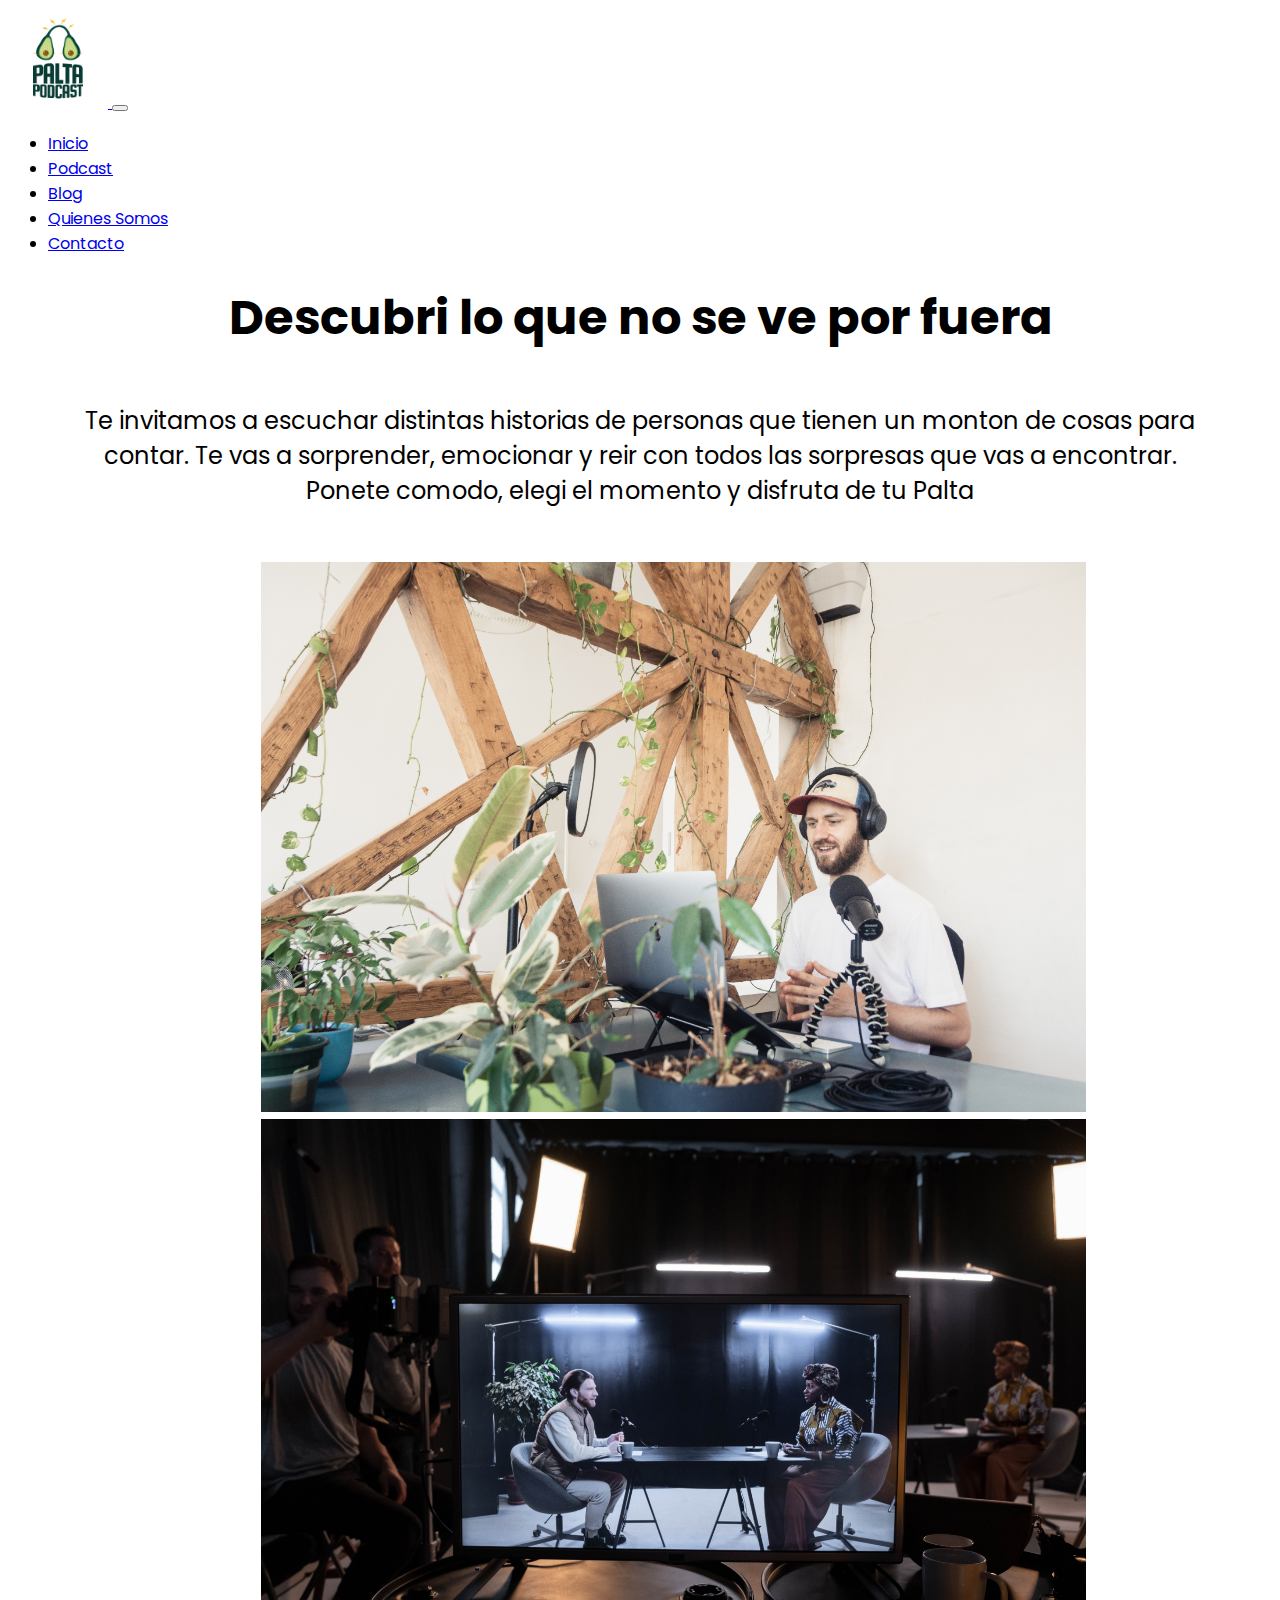
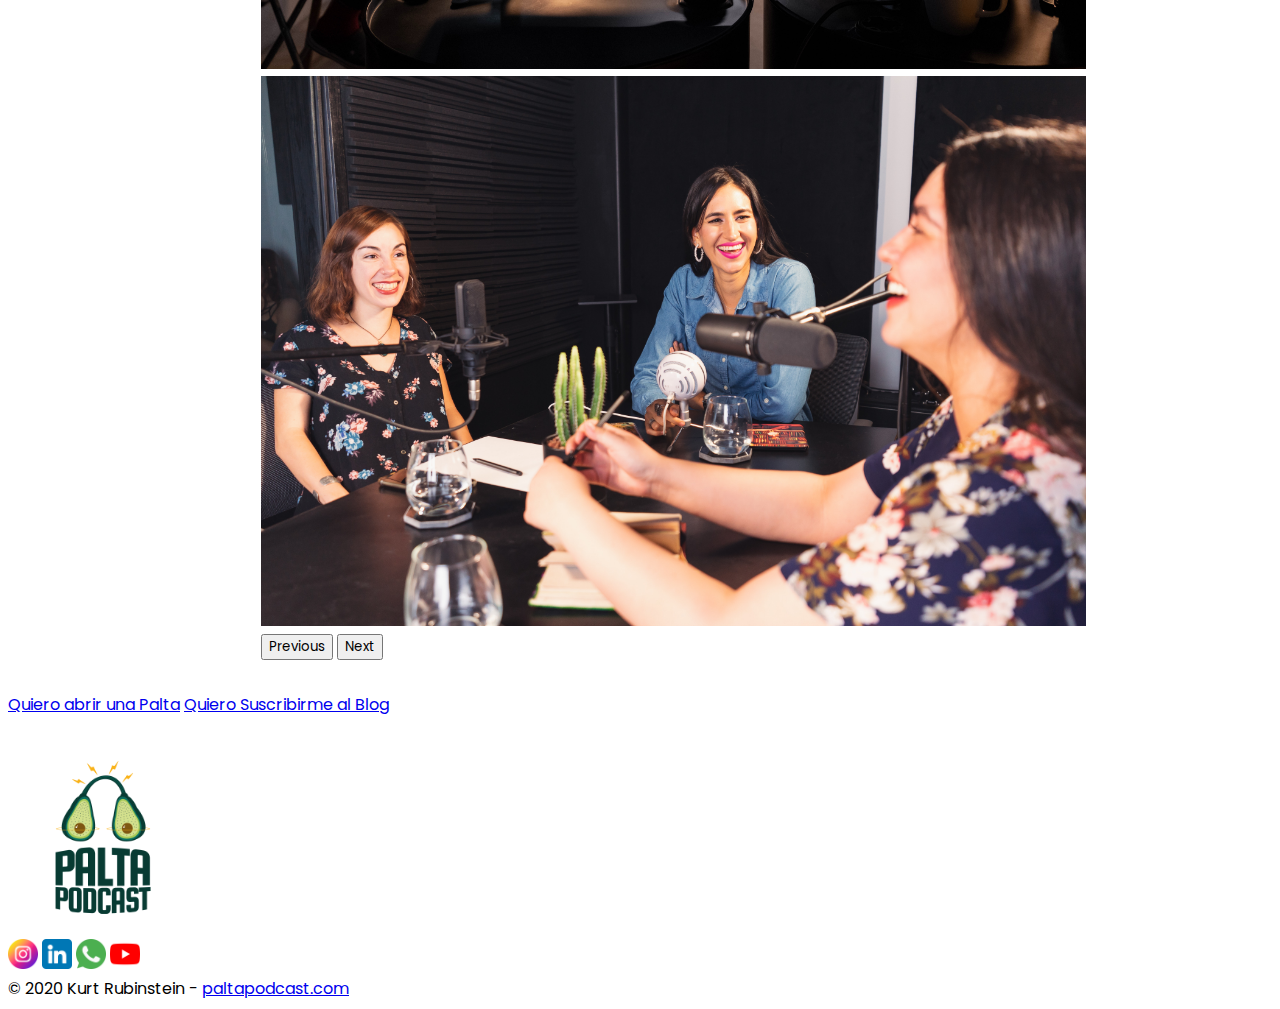
<file: index.html>
<!doctype html>
<html lang="en">
  <head>
    <meta charset="utf-8">
    <meta name="viewport" content="width=device-width, initial-scale=1, shrink-to-fit=no">
    <link rel="icon" type="image/jpg" href="../Media/palta.png">
    <link rel="stylesheet"  type="text/css" href="./Sass/estilos.css">    
    <link href="https://cdn.jsdelivr.net/npm/bootstrap@5.1.3/dist/css/bootstrap.min.css" rel="stylesheet" integrity="sha384-1BmE4kWBq78iYhFldvKuhfTAU6auU8tT94WrHftjDbrCEXSU1oBoqyl2QvZ6jIW3" crossorigin="anonymous">
    <script src="https://cdn.jsdelivr.net/npm/bootstrap@5.2.0-beta1/dist/js/bootstrap.bundle.min.js" integrity="sha384-pprn3073KE6tl6bjs2QrFaJGz5/SUsLqktiwsUTF55Jfv3qYSDhgCecCxMW52nD2" crossorigin="anonymous"></script>
    <link rel="preconnect" href="https://fonts.googleapis.com">
    <link rel="preconnect" href="https://fonts.gstatic.com" crossorigin>
    <link href="https://fonts.googleapis.com/css2?family=Poppins:wght@100;300;600;800&display=swap" rel="stylesheet">
    <link rel="stylesheet" href="https://cdnjs.cloudflare.com/ajax/libs/animate.css/4.1.1/animate.min.css">
    <title>Palta Podcast</title> 
  </head>
  <body>
    <header>
      <nav class="navbar navbar-expand-lg navbar-dark bg-success">
        <div class="container-fluid">
          <a class="navbar-brand" href="../index.html">
            <img  src="./Media/ISOGOLOTIPO-PALTA-PODCAST.png" alt="Logo Palta Podcast" title="Logo Palta Podcast" height="100">
          </a>
          <button class="navbar-toggler" type="button" data-bs-toggle="collapse" data-bs-target="#navbarNav" aria-controls="navbarNav" aria-expanded="false" aria-label="Toggle navigation">
            <span class="navbar-toggler-icon"></span>
          </button>
          <div class="collapse navbar-collapse justify-content-end" id="navbarNav">
            <ul class="navbar-nav">
              <li class="nav-item">
                <a class="nav-link active" aria-current="page" href="index.html">Inicio</a>
              </li>
              <li class="nav-item">
                <a class="nav-link" href="./pages/podcast.html">Podcast</a>
              </li>
              <li class="nav-item">
                <a class="nav-link" href="./pages/blog.html">Blog</a>
              </li>
              <li class="nav-item">
                <a class="nav-link" href="./pages/quienes_somos.html">Quienes Somos</a>
              </li>
              <li class="nav-item">
                <a class="nav-link" href="./pages/contacto.html">Contacto </a>
              </li>
              
            </ul>
          </div>
        </div>
      </nav>
    </header>
    <main>
      <section>
        <div class="tituloIndex animate__animated animate__pulse text-center pb-3 pt-2 mx-auto "> Descubri lo que no se ve por fuera</div>
        <p class="textoIndex animate__animated animate__zoomIn text-center pb-2"> Te invitamos a escuchar distintas historias de personas que tienen un monton de cosas para contar. Te vas a sorprender, emocionar y reir con todos las sorpresas que vas a encontrar. Ponete comodo, elegi el momento y disfruta de tu Palta</p>   
        </div>
    </section>
      <div id="carouselExampleControls" class="carousel slide col-lg-12" data-bs-ride="carousel">
        <div class="carousel-inner">
          <div class="carousel-item active">
            <img src="./Media/estudio3.jpg" class="d-block w-100 mx-auto pb-3 img-fluid" alt="foto Podcast" height="550">
          </div>
          <div class="carousel-item">
            <img src="./Media/estudio2.jpg" class="d-block w-100 mx-auto pb-3 img-fluid" alt="foto Podcast 2" height="550">
          </div>
          <div class="carousel-item">
            <img src="./Media/estudio1.jpg" class="d-block w-100 mx-auto pb-3 img-fluid" alt="foto Podcast 2" height="550">
          </div>
        </div>
        <button class="carousel-control-prev" type="button" data-bs-target="#carouselExampleControls" data-bs-slide="prev">
          <span class="carousel-control-prev-icon" aria-hidden="true"></span>
          <span class="visually-hidden">Previous</span>
        </button>
        <button class="carousel-control-next" type="button" data-bs-target="#carouselExampleControls" data-bs-slide="next">
          <span class="carousel-control-next-icon" aria-hidden="true"></span>
          <span class="visually-hidden">Next</span>
        </button>
      </div>
      <div class="row justify-content-center">
        <div class="d-grid gap-2 col-sm-8 mx-auto col-lg-5">
          <a class="btn btn-outline-dark btn-lg" href="./pages/podcast.html" role="button"> Quiero abrir una Palta</a>
          <a class="btn btn-outline-dark btn-lg" href="./pages/blog.html" role="button"> Quiero Suscribirme al Blog</a>
        </div>
      </div>
      <div class="col">
        <img class = "imagen animate__animated animate__zoomIn rounded mx-auto d-block pb-3 img-fluid" src="./Media/ISOGOLOTIPO-PALTA-PODCAST.png" alt="Foto Index" width="15%" title="ISOGOLOTIPO-PALTA-PODCAST">
    </div>
    </main>
      <footer class="text-center text-lg-start text-white bg-success">
        <div class="container p-1 pb-0">
            <section class="mb-1 text-center">
                <a
                class="btn btn-floating"
                href="https://www.instagram.com/"
                role="button"
                > <img src="./Media/instagram.png" title = "Instragram" alt="Logo Instagram" width="30px"></a>
      
                <a
                class="btn btn-floating"
                href="https://www.linkedin.com/feed/"
                role="button"
                > <img src="./Media/linkedin.png" title = "LinkedIn" alt="Logo LinkedIn" width="30px"></a>
      
                <a
                class="btn  btn-floating"
                href="https://www.whatsapp.com/"
                role="button"
                > <img src="./Media/whatsapp.png" title = "WhatsApp" alt="Logo WhatsApp" width="30px"></a>
      
                <a
                class="btn  btn-floating"
                href="https://www.youtube.com/"
                role="button"
                > <img src="./Media/youtube.png" title = "YouTube" alt="Logo YouTube" width="30px"></a>
            </section>
        </div> 
        <div class="text-center bg-footer text-white">
          © 2020 Kurt Rubinstein - 
         <a class="text-white" href="../Paginas/indexEspanol.html"
          >paltapodcast.com</a >
       </div>
      </footer>
          </div>
    </body>
</html>
</file>
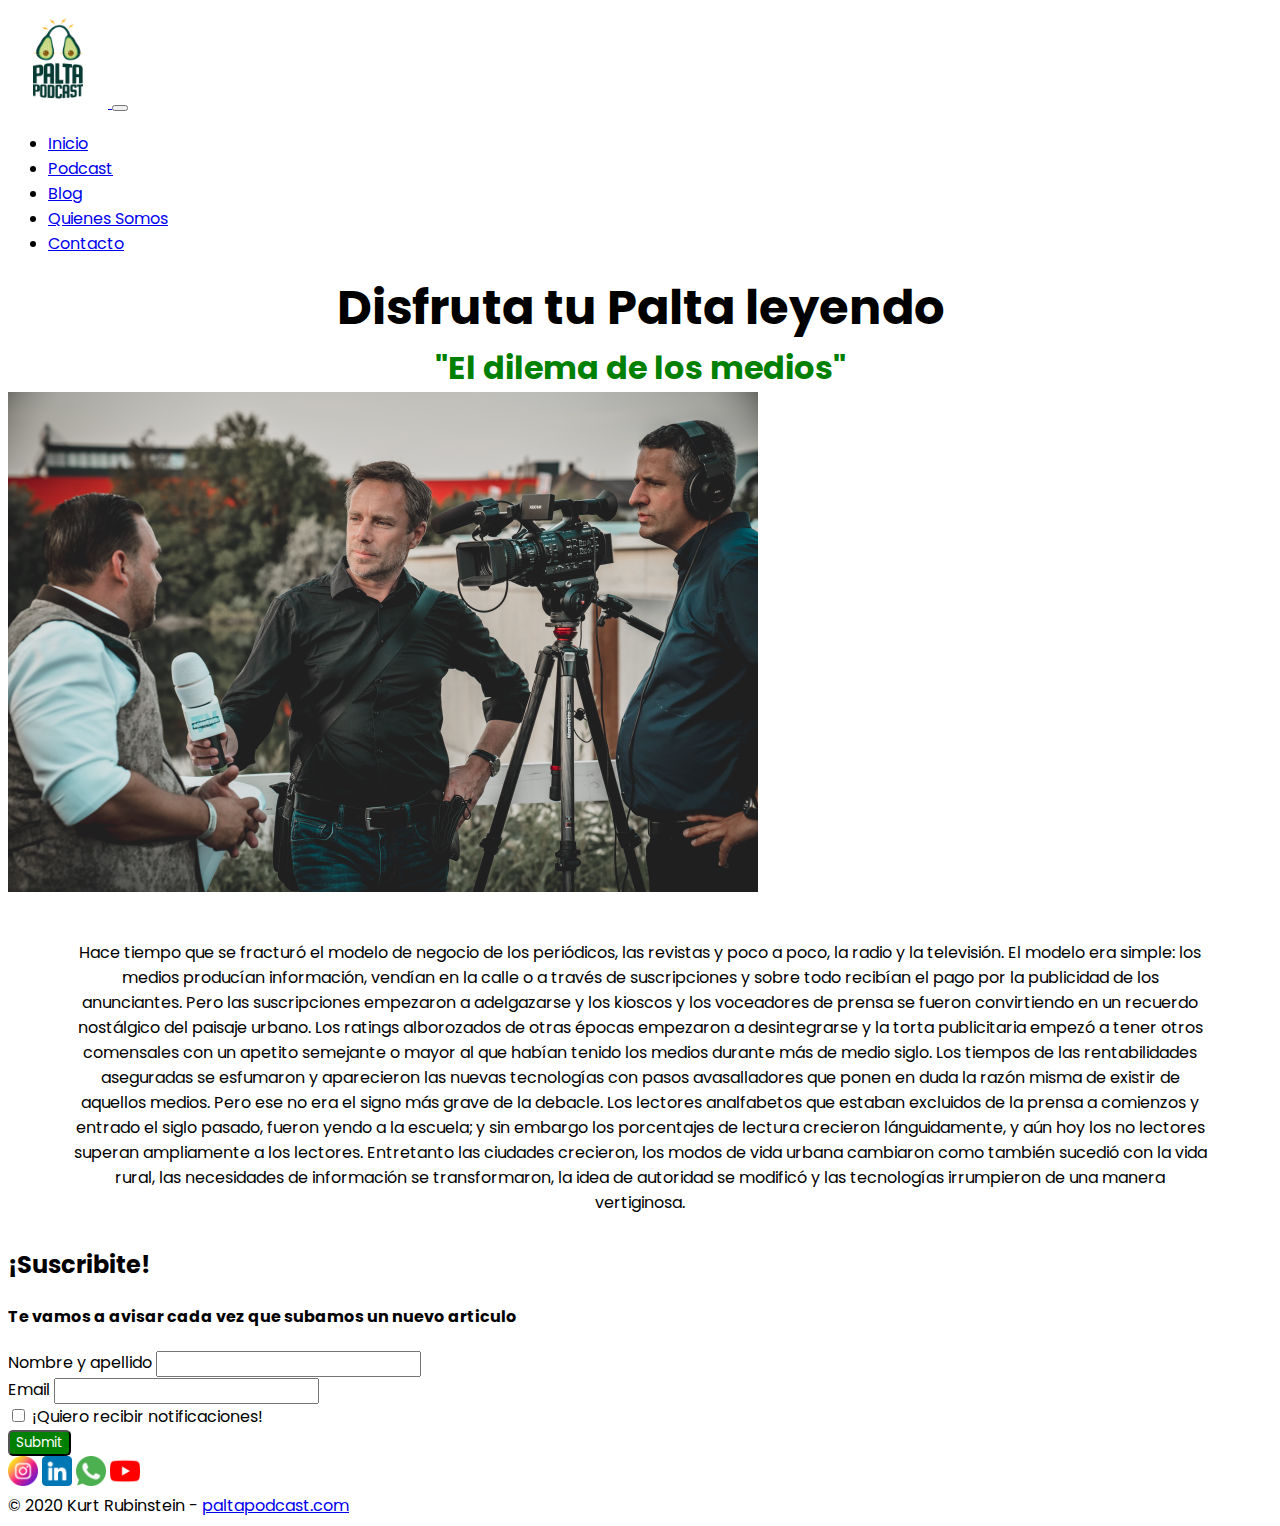
<file: pages/blog.html>
<!doctype html>
<html lang="en">
  <head>
    <meta charset="utf-8">
    <meta name="viewport" content="width=device-width, initial-scale=1, shrink-to-fit=no">
    <link rel="icon" type="image/jpg" href="../Media/palta.png">
    <link rel="stylesheet"  type="text/css" href="../Sass/estilos.css">    
    <link href="https://cdn.jsdelivr.net/npm/bootstrap@5.1.3/dist/css/bootstrap.min.css" rel="stylesheet" integrity="sha384-1BmE4kWBq78iYhFldvKuhfTAU6auU8tT94WrHftjDbrCEXSU1oBoqyl2QvZ6jIW3" crossorigin="anonymous">
    <link href="https://cdn.jsdelivr.net/npm/bootstrap@5.1.3/dist/css/bootstrap.min.css" rel="stylesheet" integrity="sha384-1BmE4kWBq78iYhFldvKuhfTAU6auU8tT94WrHftjDbrCEXSU1oBoqyl2QvZ6jIW3" crossorigin="anonymous">
    <script src="https://cdn.jsdelivr.net/npm/bootstrap@5.2.0-beta1/dist/js/bootstrap.bundle.min.js" integrity="sha384-pprn3073KE6tl6bjs2QrFaJGz5/SUsLqktiwsUTF55Jfv3qYSDhgCecCxMW52nD2" crossorigin="anonymous"></script>
    <link rel="preconnect" href="https://fonts.googleapis.com">
    <link rel="preconnect" href="https://fonts.gstatic.com" crossorigin>
    <link href="https://fonts.googleapis.com/css2?family=Poppins:wght@100;300;600;800&display=swap" rel="stylesheet">  
    <link rel="stylesheet" href="https://cdnjs.cloudflare.com/ajax/libs/animate.css/4.1.1/animate.min.css">
    <title>Palta Podcast</title>
  </head>
  <body>
    <header>
      <nav class="navbar navbar-expand-lg navbar-dark bg-success">
        <div class="container-fluid">
          <a class="navbar-brand" href="../index.html">
            <img  src="../Media/ISOGOLOTIPO-PALTA-PODCAST.png" alt="Logo Palta Podcast" title="Logo Palta Podcast" height="100">
          </a>
          <button class="navbar-toggler" type="button" data-bs-toggle="collapse" data-bs-target="#navbarNav" aria-controls="navbarNav" aria-expanded="false" aria-label="Toggle navigation">
            <span class="navbar-toggler-icon"></span>
          </button>
          <div class="collapse navbar-collapse justify-content-end" id="navbarNav">
            <ul class="navbar-nav">
              <li class="nav-item">
                <a class="nav-link active" aria-current="page" href="../index.html">Inicio</a>
              </li>
              <li class="nav-item">
                <a class="nav-link" href="../pages/podcast.html">Podcast</a>
              </li>
              <li class="nav-item">
                <a class="nav-link" href="../pages/blog.html">Blog</a>
              </li>
              <li class="nav-item">
                <a class="nav-link" href="../pages/quienes_somos.html">Quienes Somos</a>
              </li>
              <li class="nav-item">
                <a class="nav-link" href="../pages/contacto.html">Contacto </a>
              </li>
              
            </ul>
          </div>
        </div>
      </nav>
    </header>
    <main>   
      <div class="container">
                <div class="container-fluid col-lg-10 col-xs-12 text-center">
                  <section>
                    <div class="tituloBlog">Disfruta tu Palta leyendo</div>
                    <div class="subtituloBlog"> "El dilema de los medios"</div>
                        <div class="col">
                            <img class = "imagen animate__animated animate__zoomIn rounded mx-auto d-block pb-3 img-fluid border-radius-12" src="../Media/prensa.jpg" alt="Foto Blog" height="500" title="El Dilema De Los Medios">
                        </div>
                       <p class="textoBlog"> Hace tiempo que se fracturó el modelo de negocio de los periódicos, las revistas y poco a poco, la radio y la televisión. El modelo era simple: los medios producían información, vendían en la calle o a través de suscripciones y sobre todo recibían el pago por la publicidad de los anunciantes. Pero las suscripciones empezaron a adelgazarse y los kioscos y los voceadores de prensa se fueron convirtiendo en un recuerdo nostálgico del paisaje urbano.

                      Los ratings alborozados de otras épocas empezaron a desintegrarse y la torta publicitaria empezó a tener otros comensales con un apetito semejante o mayor al que habían tenido los medios durante más de medio siglo. Los tiempos de las rentabilidades aseguradas se esfumaron y aparecieron las nuevas tecnologías con pasos avasalladores que ponen en duda la razón misma de existir de aquellos medios.
                      
                      Pero ese no era el signo más grave de la debacle. Los lectores analfabetos que estaban excluidos de la prensa a comienzos y entrado el siglo pasado, fueron yendo a la escuela; y sin embargo los porcentajes de lectura crecieron lánguidamente, y aún hoy los no lectores superan ampliamente a los lectores. Entretanto las ciudades crecieron, los modos de vida urbana cambiaron como también sucedió con la vida rural, las necesidades de información se transformaron, la idea de autoridad se modificó y las tecnologías irrumpieron de una manera vertiginosa.
                      </p>
                    </section>
               </div>
      </div>
      <div class="container">
        <form>
            <div class="col-12 pt-3">
                <h2 class = "animate__animated animate__pulse text-center">¡Suscribite!</h2>
            </div>

            <div class="col-12 pt-3">
                <h4 class = "animate__animated animate__fadeInLeftBig text-center">Te vamos a avisar cada vez que subamos un nuevo articulo</h4>
            </div>
            <div class="mb-3 pt-4">
                  <label for="exampleInputNombre" class="form-label">Nombre y apellido</label>
                  <input type="name" class="form-control" id="exampleInputNombre">
            </div>
            <div class="mb-3">
                <label for="exampleInputMail" class="form-label pt-2">Email</label>
                  <input  class="form-control" id="exampleInputMail">
            </div>
            <div class="mb-3 form-check">
                  <input type="checkbox" class="form-check-input" id="exampleCheck1">
                  <label class="form-check-label" for="exampleCheck1">¡Quiero recibir notificaciones!</label>
              </div>
              <div class="mb-3 pt-4 text-center">
              <input type="submit" class="btnFormulario"></input>
            </div>
          </form>
        </div>
    </main>
    <footer class="text-center text-lg-start text-white bg-success">
      <div class="container p-1 pb-0">
          <section class="mb-1 text-center">
              <a
              class="btn btn-floating"
              href="https://www.instagram.com/"
              role="button"
              > <img src="../Media/instagram.png" title = "Instragram" alt="Logo Instagram" width="30px"></a>
    
              <a
              class="btn btn-floating"
              href="https://www.linkedin.com/feed/"
              role="button"
              > <img src="../Media/linkedin.png" title = "LinkedIn" alt="Logo LinkedIn" width="30px"></a>
    
              <a
              class="btn  btn-floating"
              href="https://www.whatsapp.com/"
              role="button"
              > <img src="../Media/whatsapp.png" title = "WhatsApp" alt="Logo WhatsApp" width="30px"></a>
    
              <a
              class="btn  btn-floating"
              href="https://www.youtube.com/"
              role="button"
              > <img src="../Media/youtube.png" title = "YouTube" alt="Logo YouTube" width="30px"></a>
          </section>
      </div> 
      <div class="text-center bg-footer text-white">
        © 2020 Kurt Rubinstein - 
       <a class="text-white" href="../Paginas/indexEspanol.html"
        >paltapodcast.com</a >
     </div>
    </footer> 
    </body>
</html>
</file>
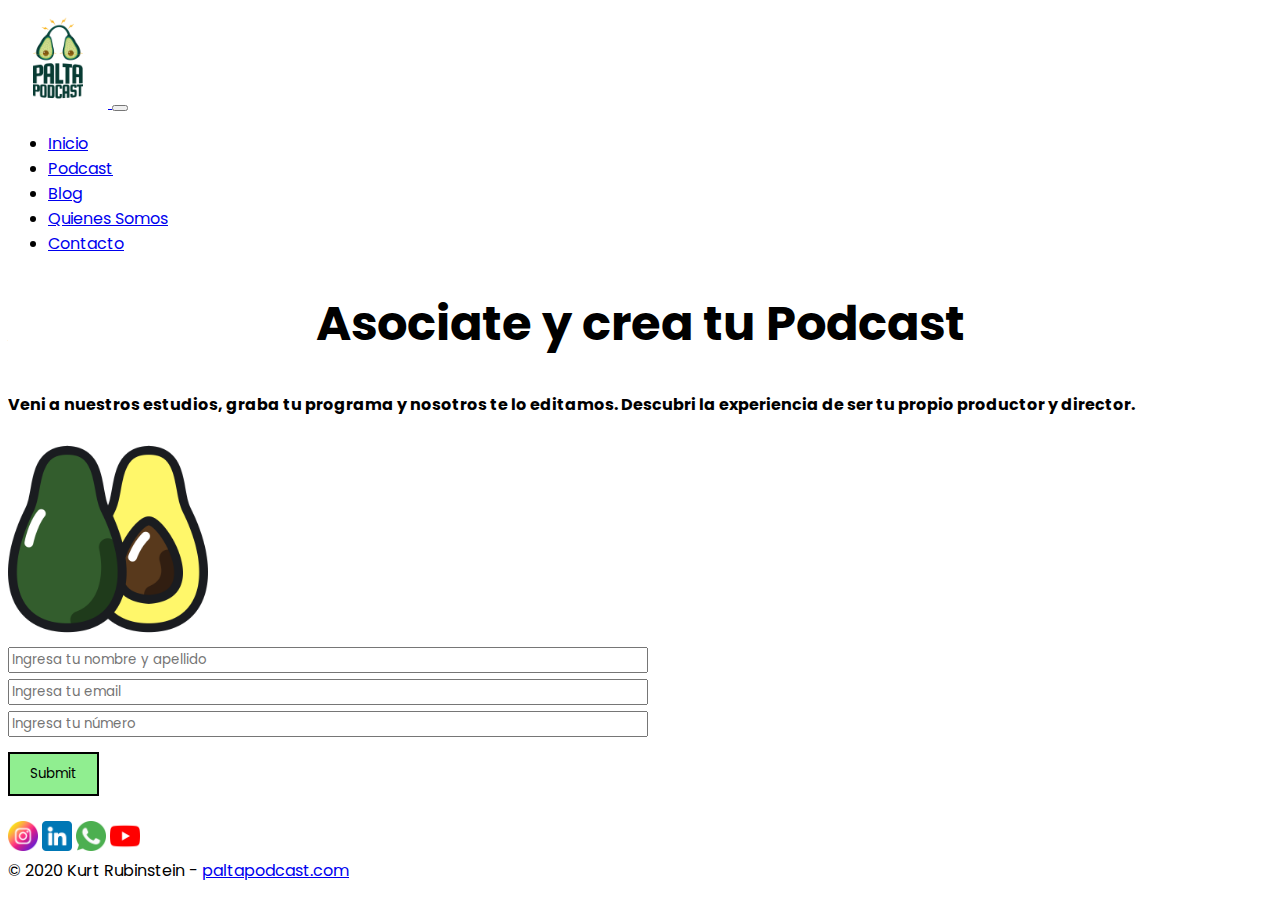
<file: pages/contacto.html>
<!doctype html>
<html lang="en">
  <head>
    <meta charset="utf-8">
    <meta name="viewport" content="width=device-width, initial-scale=1, shrink-to-fit=no">
    <link rel="icon" type="image/jpg" href="../Media/palta.png">
    <link rel="stylesheet"  type="text/css" href="../Sass/estilos.css">    
    <link href="https://cdn.jsdelivr.net/npm/bootstrap@5.1.3/dist/css/bootstrap.min.css" rel="stylesheet" integrity="sha384-1BmE4kWBq78iYhFldvKuhfTAU6auU8tT94WrHftjDbrCEXSU1oBoqyl2QvZ6jIW3" crossorigin="anonymous">
    <script src="https://cdn.jsdelivr.net/npm/bootstrap@5.2.0-beta1/dist/js/bootstrap.bundle.min.js" integrity="sha384-pprn3073KE6tl6bjs2QrFaJGz5/SUsLqktiwsUTF55Jfv3qYSDhgCecCxMW52nD2" crossorigin="anonymous"></script>
    <link rel="preconnect" href="https://fonts.googleapis.com">
    <link rel="preconnect" href="https://fonts.gstatic.com" crossorigin>
    <link href="https://fonts.googleapis.com/css2?family=Poppins:wght@100;300;600;800&display=swap" rel="stylesheet">
    <link rel="stylesheet" href="https://cdnjs.cloudflare.com/ajax/libs/animate.css/4.1.1/animate.min.css">
    <title>Palta Podcast</title> 
  </head>
<body>
  <header>
    <nav class="navbar navbar-expand-lg navbar-dark bg-success">
      <div class="container-fluid">
        <a class="navbar-brand" href="../index.html">
          <img  src="../Media/ISOGOLOTIPO-PALTA-PODCAST.png" alt="Logo Palta Podcast" title="Logo Palta Podcast" height="100">
        </a>
        <button class="navbar-toggler" type="button" data-bs-toggle="collapse" data-bs-target="#navbarNav" aria-controls="navbarNav" aria-expanded="false" aria-label="Toggle navigation">
          <span class="navbar-toggler-icon"></span>
        </button>
        <div class="collapse navbar-collapse justify-content-end" id="navbarNav">
          <ul class="navbar-nav">
            <li class="nav-item">
              <a class="nav-link active" aria-current="page" href="../index.html">Inicio</a>
            </li>
            <li class="nav-item">
              <a class="nav-link" href="../pages/podcast.html">Podcast</a>
            </li>
            <li class="nav-item">
              <a class="nav-link" href="../pages/blog.html">Blog</a>
            </li>
            <li class="nav-item">
              <a class="nav-link" href="../pages/quienes_somos.html">Quienes Somos</a>
            </li>
            <li class="nav-item">
              <a class="nav-link" href="../pages/contacto.html">Contacto </a>
            </li>
            
          </ul>
        </div>
      </div>
    </nav>
  </header>
<main>
  <div class="container viewport-100vh">
    <div class="row">
      <div class="col-12">
        <h1 class="tituloContacto mt-3 mb-3"> Asociate y crea tu Podcast</h1>
      </div>
      <div class="col-12 text-center mt-3 mb-3">
        <h4> Veni a nuestros estudios, graba tu programa y nosotros te lo editamos. Descubri la experiencia de ser tu propio productor y director.</h4>
        <img class="imagenPalta" src="../Media/palta.png" height = "200" alt="">
        <div class="col-12">
          <form class = "formularioContacto mt-3 mb-3" method="GET">
            <input class = "input1" type="text" name="Nombre" placeholder="Ingresa tu nombre y apellido">
            <input class="input2" type="email" name="Correo Electronico" placeholder="Ingresa tu email">
            <input class= "input3" type="number" name="Teléfono" placeholder="Ingresa tu número">
            <br>  
            <input class="btnSubmit" type="Submit">
    </form>
      </div>
    </div>
    </div>
  </div>
<footer class="text-center text-lg-start text-white bg-success">
         <div class="container p-1 pb-0">
            <section class="mb-1 text-center">
              <a
              class="btn btn-floating"
              href="https://www.instagram.com/"
              role="button"
              > <img src="../Media/instagram.png" title = "Instragram" alt="Logo Instagram" width="30px"></a>
    
              <a
              class="btn btn-floating"
              href="https://www.linkedin.com/feed/"
              role="button"
              > <img src="../Media/linkedin.png" title = "LinkedIn" alt="Logo LinkedIn" width="30px"></a>
    
              <a
              class="btn  btn-floating"
              href="https://www.whatsapp.com/"
              role="button"
              > <img src="../Media/whatsapp.png" title = "WhatsApp" alt="Logo WhatsApp" width="30px"></a>
    
              <a
              class="btn  btn-floating"
              href="https://www.youtube.com/"
              role="button"
              > <img src="../Media/youtube.png" title = "YouTube" alt="Logo YouTube" width="30px"></a>
          </section>
      </div> 
      <div class="text-center bg-footer text-white">
        © 2020 Kurt Rubinstein - 
       <a class="text-white" href="../Paginas/indexEspanol.html"
        >paltapodcast.com</a >
     </div>
    </footer>
</body>
</html>
</file>
<file: Sass/estilos.css>
* {
  font-family: poppins;
}

.tituloIndex, .tituloBlog, .tituloPodcast, .tituloContacto, .tituloQuienesSomos {
  font-size: 3rem;
  font-weight: bold;
  text-align: center;
  width: 100%;
}

.tituloIndex {
  padding-top: 10px;
}

.subtituloBlog {
  font-size: 2rem;
  font-weight: bold;
  text-align: center;
  width: 100%;
  color: green;
}

.row {
  padding-bottom: 2%;
}

.imagenBlogCont {
  max-width: 100%;
}

.imagenBlog {
  margin-top: 1rem;
}

.textoBlog {
  margin-top: 1rem;
  margin-bottom: 2rem;
}

.contenedorTotal {
  width: 80%;
  margin-left: auto;
  margin-right: auto;
}

.textoIndex, .textoBlog {
  font-size: 1rem;
  text-align: center;
  width: 90%;
  padding-top: 2%;
  margin-left: auto;
  margin-right: auto;
}

#footer {
  padding-top: 1%;
}

#footer .formFooter {
  color: #D3E08E;
}

#footer .itemFooter {
  padding-top: 3%;
  color: #D3E08E;
}

#carouselExampleControls {
  width: 60%;
  margin-left: auto;
  margin-right: auto;
  margin-bottom: 2rem;
}

.nombrePodcast {
  margin-top: 1rem;
}

.subtituloPaltas {
  font-size: 30px;
  color: green;
  background-color: #D3E08E;
}

.tituloQS {
  padding-top: 10px;
  margin-bottom: 20px;
  font-size: 35px;
  font-weight: bold;
}

.textoImagenTextoQs1, .textoImagenTextoQs2, .textoImagenTextoQs3 {
  font-size: 20px;
  text-align: center;
}

.imagenTextoQs1, .imagenTextoQs2, .imagenTextoQs3 {
  text-align: center;
  -webkit-transition: all 150ms;
  transition: all 150ms;
}

.imagenTextoQs2:hover {
  -webkit-transform: scale(1.1);
          transform: scale(1.1);
}

.imagenTextoQs1:hover {
  -webkit-transform: scale(1.1);
          transform: scale(1.1);
}

.imagenTextoQs3:hover {
  -webkit-transform: scale(1.1);
          transform: scale(1.1);
}

.imagenPalta {
  text-align: center;
}

.formularioContacto {
  -ms-grid-column: 3;
  -ms-grid-column-span: 9;
  grid-column: 3/12;
  -ms-grid-row: 3;
  -ms-grid-row-span: 1;
  grid-row: 3/4;
}

.input1 {
  width: 50%;
  margin-bottom: 5px;
}

.input2 {
  width: 50%;
  margin-bottom: 5px;
}

.input3 {
  width: 50%;
  margin-bottom: 5px;
}

.btnSubmit {
  margin-top: 10px;
  padding: 10px 20px;
  border: solid 2px black;
  background-color: lightgreen;
}

form {
  -ms-grid-column: 6;
  -ms-grid-column-span: 2;
  grid-column: 6/8;
  -ms-grid-row: 3;
  -ms-grid-row-span: 1;
  grid-row: 3/4;
}

.tituloIndex, .tituloBlog, .contenedorTituloFormulario {
  -ms-grid-column: 5;
  -ms-grid-column-span: 4;
  grid-column: 5/9;
  -ms-grid-row: 1;
  -ms-grid-row-span: 1;
  grid-row: 1/2;
  text-align: center;
}

.subtituloIndex {
  -ms-grid-column: 5;
  -ms-grid-column-span: 4;
  grid-column: 5/9;
  -ms-grid-row: 2;
  -ms-grid-row-span: 1;
  grid-row: 2/3;
  text-align: center;
}

.imagenIndex {
  -ms-grid-column: 5;
  -ms-grid-column-span: 4;
  grid-column: 5/9;
  -ms-grid-row: 3;
  -ms-grid-row-span: 1;
  grid-row: 3/4;
  width: 60%;
  margin-left: auto;
  margin-right: auto;
  padding-top: 15px;
}

.contenedorImgTexto {
  -ms-grid-column: 2;
  -ms-grid-column-span: 4;
  grid-column: 2/6;
  -ms-grid-row: 3;
  -ms-grid-row-span: 2;
  grid-row: 3/5;
}

.contenedorImgTexto p {
  -ms-grid-column: 2;
  -ms-grid-column-span: 4;
  grid-column: 2/6;
  -ms-grid-row: 4;
  -ms-grid-row-span: 1;
  grid-row: 4/5;
}

.contenedorImgTexto2 {
  -ms-grid-column: 9;
  -ms-grid-column-span: 3;
  grid-column: 9/12;
  -ms-grid-row: 3;
  -ms-grid-row-span: 2;
  grid-row: 3/5;
  text-align: center;
}

.textoIndex, .parrafoBlog {
  -ms-grid-column: 5;
  -ms-grid-column-span: 4;
  grid-column: 5/9;
  -ms-grid-row: 4;
  -ms-grid-row-span: 1;
  grid-row: 4/5;
  text-align: center;
  padding-bottom: 30px;
  font-size: 24px;
}

.subtituloBlog {
  -ms-grid-column: 5;
  -ms-grid-column-span: 4;
  grid-column: 5/9;
  -ms-grid-row: 2;
  -ms-grid-row-span: 1;
  grid-row: 2/3;
}

.btnFormulario {
  background-color: green;
  color: white;
  border-radius: 5px;
}

@media screen and (max-width: 600px) {
  .contenedorTotalQS {
    display: -ms-grid;
    display: grid;
    -ms-grid-columns: (1fr)[6];
        grid-template-columns: repeat(6, 1fr);
    -ms-grid-rows: 100px 420px 420px 420px;
        grid-template-rows: 100px 420px 420px 420px;
    text-align: center;
  }
  .contenedorTotalQS img {
    margin-left: -20px;
  }
  .contenedorTotalQS h1 {
    font-size: 25px;
  }
  .imagenTextoQs1 {
    -ms-grid-column: 3;
    -ms-grid-column-span: 2;
    grid-column: 3/5;
    -ms-grid-row: 2;
    -ms-grid-row-span: 1;
    grid-row: 2/3;
  }
  .imagenTextoQs2 {
    -ms-grid-column: 3;
    -ms-grid-column-span: 2;
    grid-column: 3/5;
    -ms-grid-row: 3;
    -ms-grid-row-span: 1;
    grid-row: 3/4;
  }
  .imagenTextoQs3 {
    -ms-grid-column: 3;
    -ms-grid-column-span: 2;
    grid-column: 3/5;
    -ms-grid-row: 4;
    -ms-grid-row-span: 1;
    grid-row: 4/5;
  }
  .tituloQS {
    -ms-grid-column: 1;
    -ms-grid-column-span: 12;
    grid-column: 1/13;
    -ms-grid-row: 1;
    -ms-grid-row-span: 1;
    grid-row: 1/2;
    text-align: center;
  }
}

@media screen and (max-width: 600px) {
  .contenedorFormulario {
    display: -ms-grid;
    display: grid;
    -ms-grid-columns: (1fr)[12];
        grid-template-columns: repeat(12, 1fr);
    -ms-grid-rows: 100px 300px 100px 100px;
        grid-template-rows: 100px 300px 100px 100px;
  }
  .imagenPalta {
    -ms-grid-column: 4;
    -ms-grid-column-span: 5;
    grid-column: 4/9;
    max-width: 100%;
  }
  .formularioContacto {
    -ms-grid-column: 3;
    -ms-grid-column-span: 9;
    grid-column: 3/12;
    -ms-grid-row: 3;
    -ms-grid-row-span: 1;
    grid-row: 3/4;
  }
  .contenedorTituloFormulario {
    -ms-grid-column: 5;
    -ms-grid-column-span: 4;
    grid-column: 5/9;
    -ms-grid-row: 1;
    -ms-grid-row-span: 1;
    grid-row: 1/2;
    text-align: center;
  }
  .input1 {
    width: 50%;
    margin-bottom: 5px;
  }
  .input2 {
    width: 50%;
    margin-bottom: 5px;
  }
  .input3 {
    width: 50%;
    margin-bottom: 5px;
  }
  .btnSubmit {
    margin-top: 10px;
    padding: 10px 20px;
    border: solid 2px black;
    background-color: lightgreen;
  }
  form {
    -ms-grid-column: 6;
    -ms-grid-column-span: 2;
    grid-column: 6/8;
    -ms-grid-row: 3;
    -ms-grid-row-span: 1;
    grid-row: 3/4;
  }
  .textoContenedorFormulario h1 {
    font-size: 40px;
    margin-left: -10px;
  }
}

@media screen and (max-width: 600px) {
  h1 {
    font-size: 20px;
  }
  li {
    font-size: 10px;
  }
  .contenedorGridIndex, .contenedorGridBlog {
    display: -ms-grid;
    display: grid;
    -ms-grid-columns: (1fr)[8];
        grid-template-columns: repeat(8, 1fr);
    -ms-grid-rows: 1fr,1fr,2fr,2fr;
        grid-template-rows: 1fr,1fr,2fr,2fr;
  }
  .tituloIndex, .tituloBlog {
    padding-top: 20px;
    -ms-grid-column: 2;
    -ms-grid-column-span: 6;
    grid-column: 2/8;
    -ms-grid-row: 1;
    -ms-grid-row-span: 1;
    grid-row: 1/2;
    text-align: center;
    line-height: 38px;
    padding-bottom: 10px;
  }
  .subtituloIndex, .subtituloBlog {
    -ms-grid-column: 2;
    -ms-grid-column-span: 6;
    grid-column: 2/8;
    -ms-grid-row: 2;
    -ms-grid-row-span: 1;
    grid-row: 2/3;
    text-align: center;
  }
  .imagenIndex {
    -ms-grid-column: 2;
    -ms-grid-column-span: 6;
    grid-column: 2/8;
    -ms-grid-row: 3;
    -ms-grid-row-span: 1;
    grid-row: 3/4;
    width: 100%;
    margin-left: auto;
    margin-right: auto;
  }
  .textoIndex, .parrafoBlog {
    -ms-grid-column: 2;
    -ms-grid-column-span: 6;
    grid-column: 2/8;
    -ms-grid-row: 4;
    -ms-grid-row-span: 1;
    grid-row: 4/5;
    text-align: center;
    padding-bottom: 10px;
  }
}

@media screen and (max-width: 600px) {
  .subtituloPaltas {
    color: green;
    background-color: yellow;
    padding: 2px;
  }
}
/*# sourceMappingURL=estilos.css.map */
</file>
